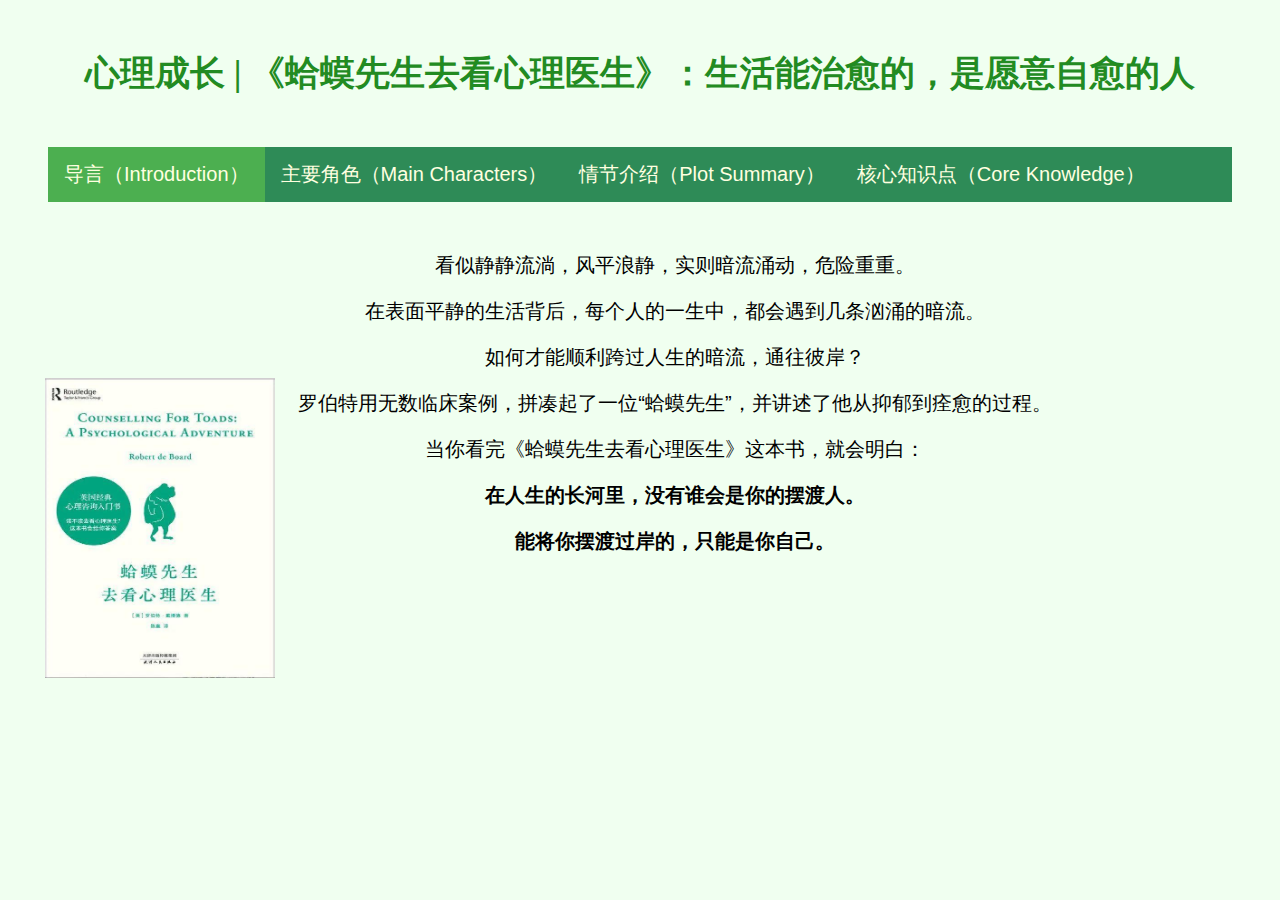
<file: index.html>
<!DOCTYPE html>
<html>
<head>
    <meta charset="utf-8">
    <meta http-equiv="X-UA-Compatible" content="IE=edge">
    <title>index</title>
    <meta name="description" content="心理成长 | 《蛤蟆先生去看心理医生》：生活能治愈的，是愿意自愈的人">
    <meta name="author" content="Xinyu Yang">
    <link rel="stylesheet" href="main.css">
    <link rel="stylesheet" href="image_index.css">
</head>
<h1 style="text-align:center;">心理成长 | 《蛤蟆先生去看心理医生》：生活能治愈的，是愿意自愈的人</h1>
<body>
<ul class="b">
  <li><a class="active" href="index.html" target="_blank">导言（Introduction）</a></li>
  <li><a href="main_characters.html" target="_blank">主要角色（Main Characters）</a></li>
  <li><a href="plot_summary.html" target="_blank">情节介绍（Plot Summary）</a></li>
  <li><a href="core_knowledge.html" target="_blank">核心知识点（Core Knowledge）</a></li>
</ul>
<p>
<img src="images/cover.jpeg" align ="left" alt="cover" width="230" height="300"/>
</p>
<p style="text-align:center;"
英国心理学家罗伯特·戴博德，曾将人生比作一条河流，<br/>
看似静静流淌，风平浪静，实则暗流涌动，危险重重。<br/>
在表面平静的生活背后，每个人的一生中，都会遇到几条汹涌的暗流。<br/>
如何才能顺利跨过人生的暗流，通往彼岸？<br/>
罗伯特用无数临床案例，拼凑起了一位“蛤蟆先生”，并讲述了他从抑郁到痊愈的过程。<br/>
当你看完《蛤蟆先生去看心理医生》这本书，就会明白：<br/>
<b>在人生的长河里，没有谁会是你的摆渡人。</b><br/>
<b>能将你摆渡过岸的，只能是你自己。</b><br/>
</p>
<br/><br/>
</body>
</html>
</file>
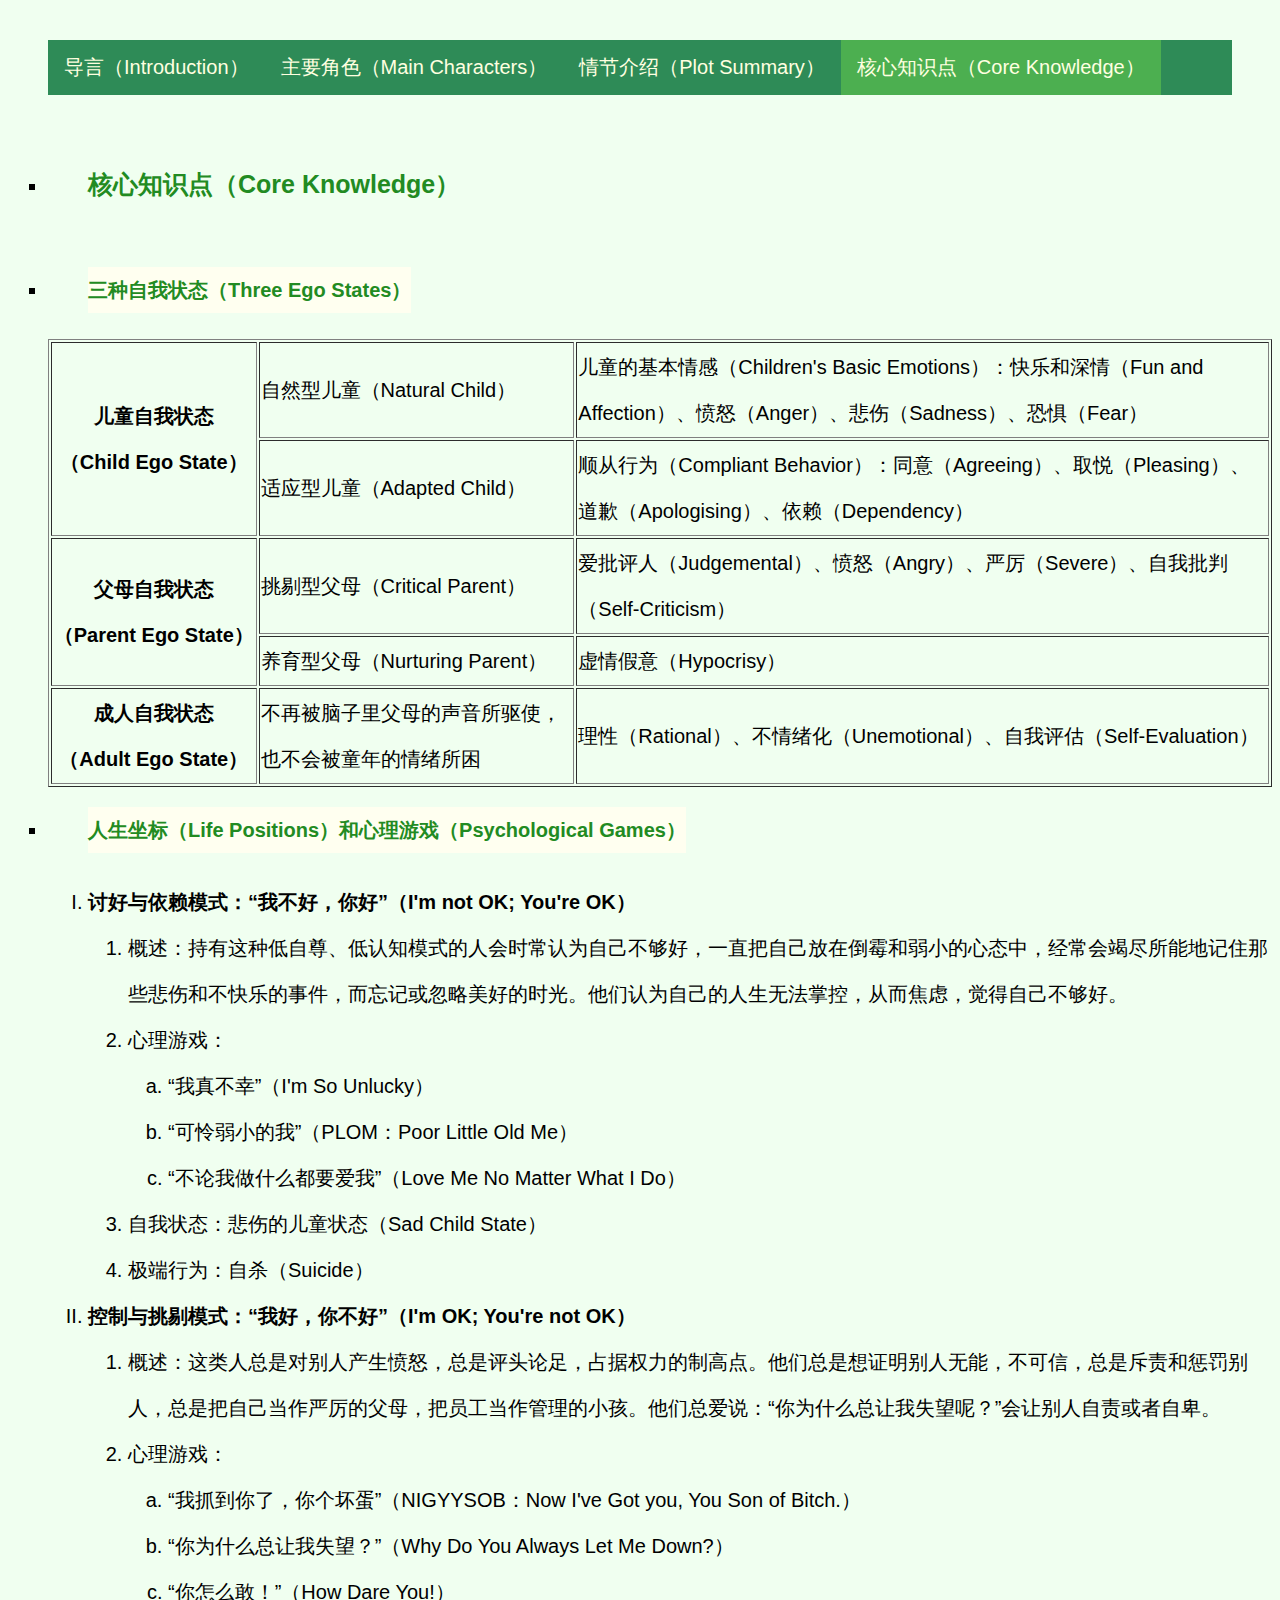
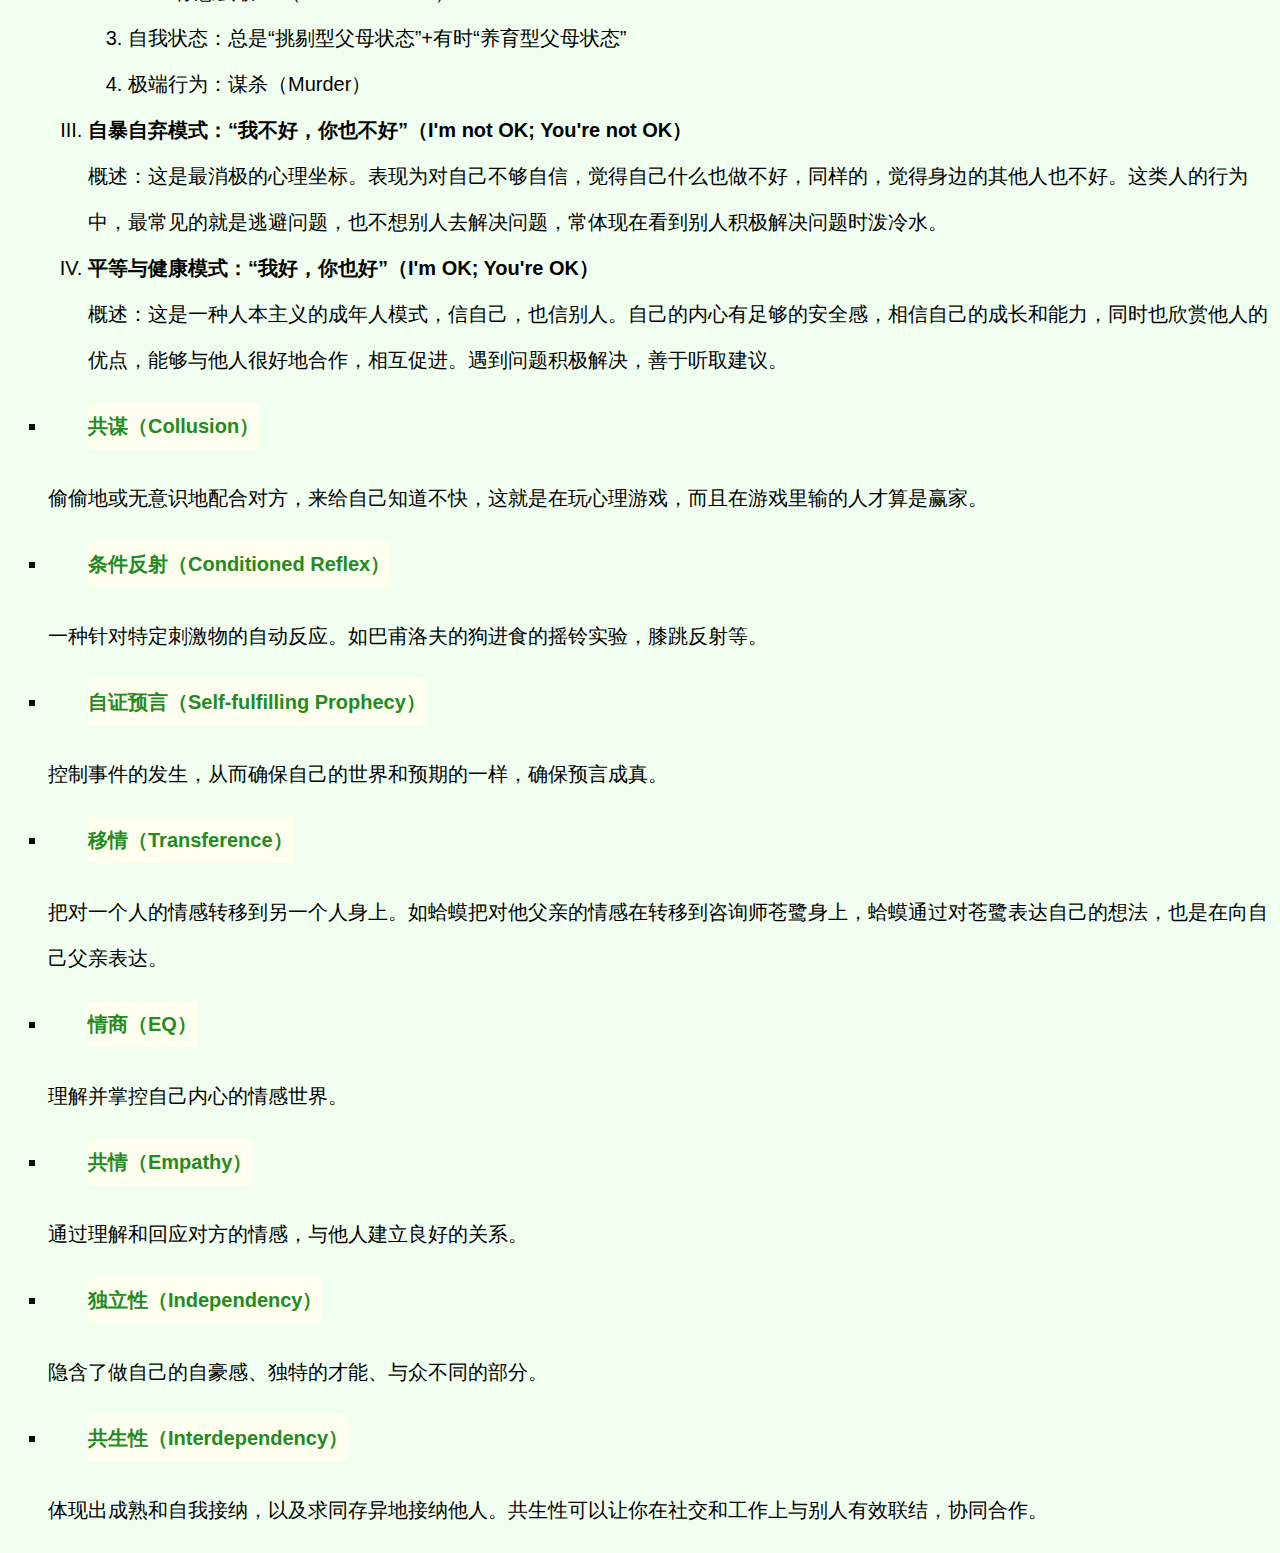
<file: core_knowledge.html>
<!DOCTYPE html>
<html>
    <head>
        <meta charset="utf-8">
        <meta http-equiv="X-UA-Compatible" content="IE=edge">
        <title>core_knowledge</title>
        <meta name="author" content="Xinyu Yang">
        <link rel="stylesheet" href="main.css">
    </head>
<body>
    <ul class="b">
        <li><a href="index.html" target="_blank">导言（Introduction）</a></li>
        <li><a href="main_characters.html" target="_blank">主要角色（Main Characters）</a></li>
        <li><a href="plot_summary.html" target="_blank">情节介绍（Plot Summary）</a></li>
        <li><a class="active" href="core_knowledge.html" target="_blank">核心知识点（Core Knowledge）</a></li>
    </ul>
    <ul class="a">
    <li><h2>核心知识点（Core Knowledge）</h2></li><br/>
<br/><p>
            <li><b><h3 style="background-color:ivory;">三种自我状态（Three Ego States）</h3></b></li><br/>
            <br/><table border="1">
            <tr>
                <th rowspan="2">儿童自我状态<br/>（Child Ego State）</th>
                <td>自然型儿童（Natural Child）</td>
                <td>儿童的基本情感（Children's Basic Emotions）：快乐和深情（Fun and Affection）、愤怒（Anger）、悲伤（Sadness）、恐惧（Fear）</td>
            </tr>
            <tr>
                <td>适应型儿童（Adapted Child）</td>
                <td>顺从行为（Compliant Behavior）：同意（Agreeing）、取悦（Pleasing）、道歉（Apologising）、依赖（Dependency）</td>
            </tr>
            <tr>
                <th rowspan="2">父母自我状态（Parent Ego State）</th>
                <td>挑剔型父母（Critical Parent）</td>
                <td>爱批评人（Judgemental）、愤怒（Angry）、严厉（Severe）、自我批判（Self-Criticism）</td>
            </tr>
            <tr>
                <td>养育型父母（Nurturing Parent）</td>
                <td>虚情假意（Hypocrisy）</td>
            </tr>
            <tr>
                <th>成人自我状态<br/>（Adult Ego State）</th>
                <td>不再被脑子里父母的声音所驱使，也不会被童年的情绪所困</td>
                <td>理性（Rational）、不情绪化（Unemotional）、自我评估（Self-Evaluation）</td>
            </tr>
            </table>
            <li><b><h3 style="background-color:ivory;">人生坐标（Life Positions）和心理游戏（Psychological Games）</h3></b></li><br/>
            <ol class="c">
                <br/><li><b>讨好与依赖模式：“我不好，你好”（I'm not OK; You're OK）</b></li><br/>
                <ol class="b">
                <li>概述：持有这种低自尊、低认知模式的人会时常认为自己不够好，一直把自己放在倒霉和弱小的心态中，经常会竭尽所能地记住那些悲伤和不快乐的事件，而忘记或忽略美好的时光。他们认为自己的人生无法掌控，从而焦虑，觉得自己不够好。</li>
                <li>心理游戏：</li><br/>
                <br/><ol class="a">
                <br/><li>“我真不幸”（I'm So Unlucky）</li>
                <br/><li>“可怜弱小的我”（PLOM：Poor Little Old Me）</li><br/>
                <li>“不论我做什么都要爱我”（Love Me No Matter What I Do）</li><br/>
                </ol>
                <li>自我状态：悲伤的儿童状态（Sad Child State）</li><br/>
                <li>极端行为：自杀（Suicide）</li>
                </ol><br/>
                <li><b>控制与挑剔模式：“我好，你不好”（I'm OK; You're not OK）</b></li><br/>
                <ol class="b">
                <li>概述：这类人总是对别人产生愤怒，总是评头论足，占据权力的制高点。他们总是想证明别人无能，不可信，总是斥责和惩罚别人，总是把自己当作严厉的父母，把员工当作管理的小孩。他们总爱说：“你为什么总让我失望呢？”会让别人自责或者自卑。</li>
                <li>心理游戏：</li>
                <br/><ol class="a"><br/>
                <br/><li>“我抓到你了，你个坏蛋”（NIGYYSOB：Now I've Got you, You Son of Bitch.）</li><br/>
                <li>“你为什么总让我失望？”（Why Do You Always Let Me Down?）</li><br/>
                <li>“你怎么敢！”（How Dare You!）</li><br/>
                </ol>
                <li>自我状态：总是“挑剔型父母状态”+有时“养育型父母状态”</li><br/>
                <li>极端行为：谋杀（Murder）</li>
                </ol><br/>
                <li><b>自暴自弃模式：“我不好，你也不好”（I'm not OK; You're not OK）</b></li><br/>
                概述：这是最消极的心理坐标。表现为对自己不够自信，觉得自己什么也做不好，同样的，觉得身边的其他人也不好。这类人的行为中，最常见的就是逃避问题，也不想别人去解决问题，常体现在看到别人积极解决问题时泼冷水。
                <li><b>平等与健康模式：“我好，你也好”（I'm OK; You're OK）</b></li><br/>
                <br/>概述：这是一种人本主义的成年人模式，信自己，也信别人。自己的内心有足够的安全感，相信自己的成长和能力，同时也欣赏他人的优点，能够与他人很好地合作，相互促进。遇到问题积极解决，善于听取建议。 
            </ol>
        <li><b><h3 style="background-color:ivory;">共谋（Collusion）</h3></b></li><br/>
        <br/>偷偷地或无意识地配合对方，来给自己知道不快，这就是在玩心理游戏，而且在游戏里输的人才算是赢家。
        <br/><li><b><h3 style="background-color:ivory;">条件反射（Conditioned Reflex）</h3></b></li><br/>
        <br/>一种针对特定刺激物的自动反应。如巴甫洛夫的狗进食的摇铃实验，膝跳反射等。
        <br/><li><b><h3 style="background-color:ivory;">自证预言（Self-fulfilling Prophecy）</h3></b></li><br/>
        <br/>控制事件的发生，从而确保自己的世界和预期的一样，确保预言成真。
        <br/><li><b><h3 style="background-color:ivory;">移情（Transference）</h3></b></li><br/>
        <br/>把对一个人的情感转移到另一个人身上。如蛤蟆把对他父亲的情感在转移到咨询师苍鹭身上，蛤蟆通过对苍鹭表达自己的想法，也是在向自己父亲表达。
        <br/><li><b><h3 style="background-color:ivory;">情商（EQ）</h3></b></li><br/>
        <br/>理解并掌控自己内心的情感世界。
        <br/><li><b><h3 style="background-color:ivory;">共情（Empathy）</h3></b></li><br/>
        <br/>通过理解和回应对方的情感，与他人建立良好的关系。
        <br/><li><b><h3 style="background-color:ivory;">独立性（Independency）</h3></b></li><br/>
        <br/>隐含了做自己的自豪感、独特的才能、与众不同的部分。
        <br/><li><b><h3 style="background-color:ivory;">共生性（Interdependency）</h3></b></li><br/>
        <br/>体现出成熟和自我接纳，以及求同存异地接纳他人。共生性可以让你在社交和工作上与别人有效联结，协同合作。
    </ul>
</p>
</body>
</html>
</file>
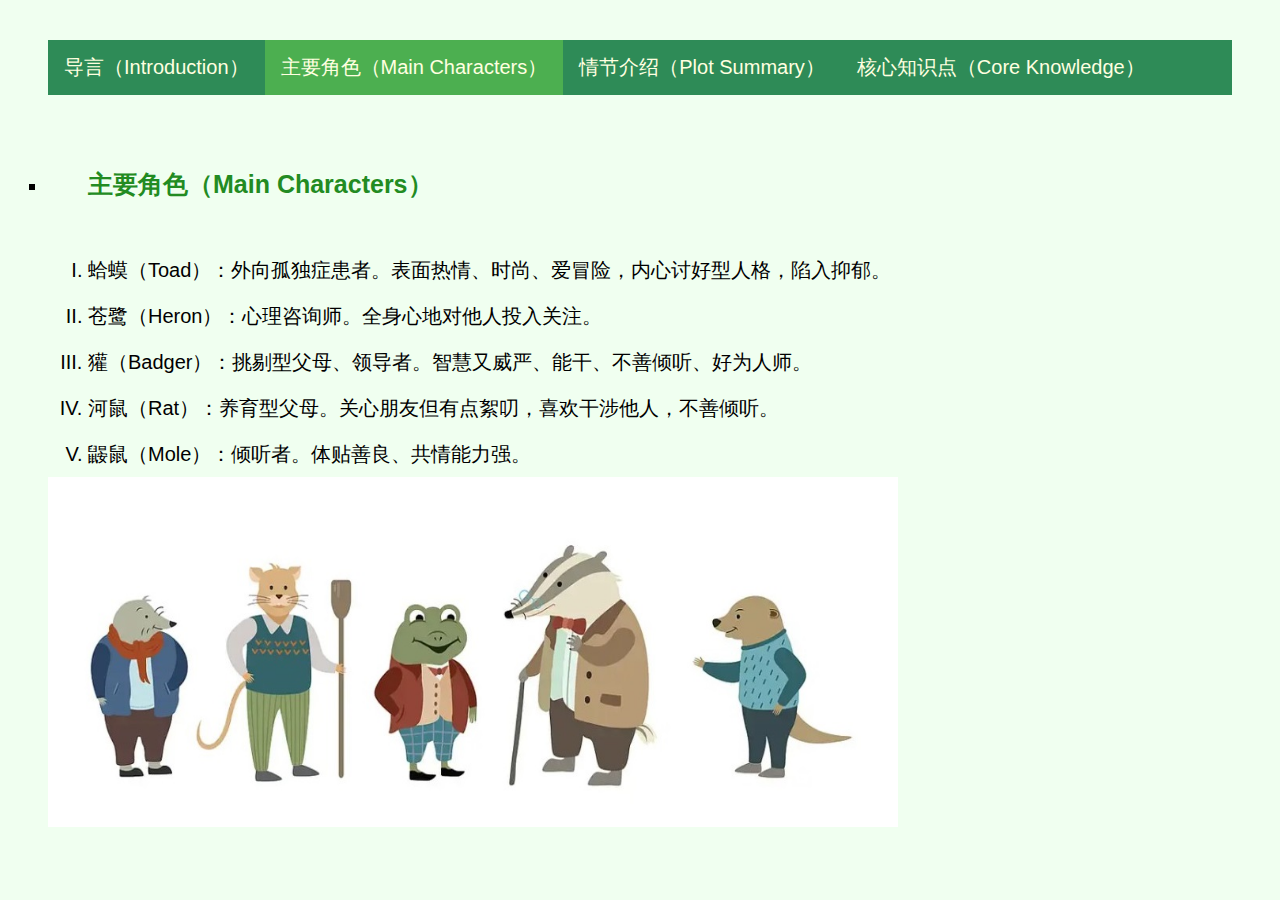
<file: main_characters.html>
<!DOCTYPE html>
<html>
<head>
    <meta charset="utf-8">
    <meta http-equiv="X-UA-Compatible" content="IE=edge">
    <title>main_characters</title>
    <meta name="author" content="Xinyu Yang">
    <link rel="stylesheet" href="main.css">
</head>
<body>
    <ul class="b">
        <li><a href="index.html" target="_blank">导言（Introduction）</a></li>
        <li><a class="active" href="main_characters.html" target="_blank">主要角色（Main Characters）</a></li>
        <li><a href="plot_summary.html" target="_blank">情节介绍（Plot Summary）</a></li>
        <li><a href="core_knowledge.html" target="_blank">核心知识点（Core Knowledge）</a></li>
    </ul>
    <ul class="a"><li><h2>主要角色（Main Characters）</h2></li><br/>
<p>
    <ol class="c"><br/>
        <li>蛤蟆（Toad）：外向孤独症患者。表面热情、时尚、爱冒险，内心讨好型人格，陷入抑郁。</li><br/>
        <li>苍鹭（Heron）：心理咨询师。全身心地对他人投入关注。</li><br/>
        <li>獾（Badger）：挑剔型父母、领导者。智慧又威严、能干、不善倾听、好为人师。</li><br/>
        <li>河鼠（Rat）：养育型父母。关心朋友但有点絮叨，喜欢干涉他人，不善倾听。</li><br/>
        <li>鼹鼠（Mole）：倾听者。体贴善良、共情能力强。</li><br/>
    </ol>  
<img src="images/characters.jpg" align ="left" alt="main characters" width="850" height="350"/>
</p> 
</body>
</html>
</file>
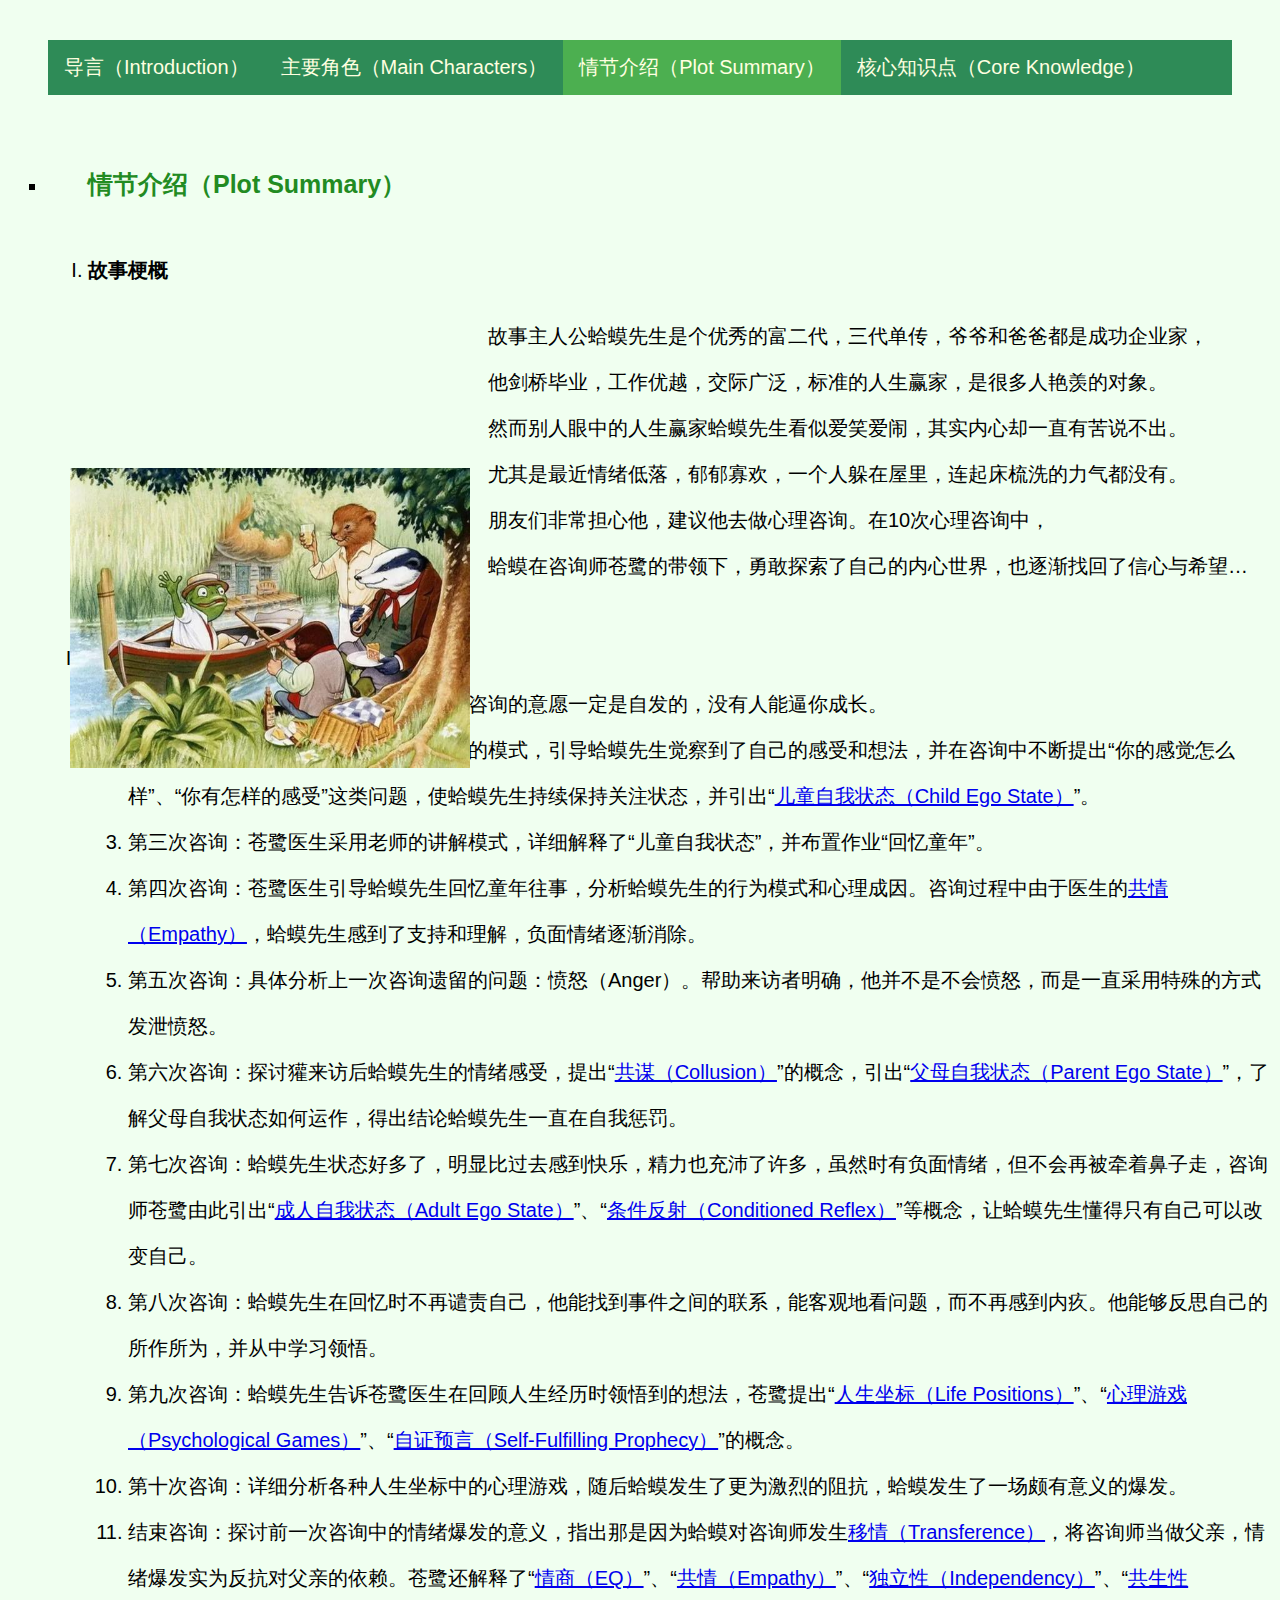
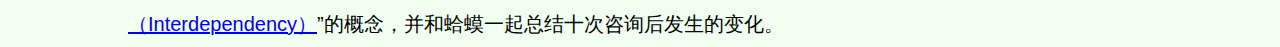
<file: plot_summary.html>
<!DOCTYPE html>
<html>
    <head>
        <meta charset="utf-8">
        <meta http-equiv="X-UA-Compatible" content="IE=edge">
        <title>plot_summary</title>
        <meta name="author" content="Xinyu Yang">
        <link rel="stylesheet" href="main.css">
        <link rel="stylesheet" href="image_plot_summary.css"
    </head>
<body>
    <ul class="b">
        <li><a href="index.html" target="_blank">导言（Introduction）</a></li>
        <li><a href="main_characters.html" target="_blank">主要角色（Main Characters）</a></li>
        <li><a class="active" href="plot_summary.html" target="_blank">情节介绍（Plot Summary）</a></li>
        <li><a href="core_knowledge.html" target="_blank">核心知识点（Core Knowledge）</a></li>
    </ul>
    <ul class="a"><li><h2>情节介绍（Plot Summary）</h2></li><br/>
<p>
    <ol class="c"><br/>
    <img src="images/friends.jpeg" alt="main characters" align ="left" width="400" height="300"/>
        <li><b>故事梗概</b></li><br/>
</p>
    <div>
    <p1>故事主人公蛤蟆先生是个优秀的富二代，三代单传，爷爷和爸爸都是成功企业家，<br/></p1>
    <p1>他剑桥毕业，工作优越，交际广泛，标准的人生赢家，是很多人艳羡的对象。<br/></p1>
    <p1>然而别人眼中的人生赢家蛤蟆先生看似爱笑爱闹，其实内心却一直有苦说不出。<br/></p1>
    <p1>尤其是最近情绪低落，郁郁寡欢，一个人躲在屋里，连起床梳洗的力气都没有。<br/></p1>
    <p1>朋友们非常担心他，建议他去做心理咨询。在10次心理咨询中，<br/></p1>
    <p1>蛤蟆在咨询师苍鹭的带领下，勇敢探索了自己的内心世界，也逐渐找回了信心与希望…<br/></p1>
    </div>
        <br/><li><b>咨询过程</b></li><br/>
           <ol class="b">
            <li>第一次咨询：明确咨询的基本前提——咨询的意愿一定是自发的，没有人能逼你成长。</li>
            <li>第二次咨询：苍鹭医生通过情绪温度计的模式，引导蛤蟆先生觉察到了自己的感受和想法，并在咨询中不断提出“你的感觉怎么样”、“你有怎样的感受”这类问题，使蛤蟆先生持续保持关注状态，并引出“<a href="http://bfsuyxy.github.io/core_knowledge.html" target="_blank">儿童自我状态（Child Ego State）</a>”。</li>
            <li>第三次咨询：苍鹭医生采用老师的讲解模式，详细解释了“儿童自我状态”，并布置作业“回忆童年”。</li>
            <li>第四次咨询：苍鹭医生引导蛤蟆先生回忆童年往事，分析蛤蟆先生的行为模式和心理成因。咨询过程中由于医生的<a href="http://bfsuyxy.github.io/core_knowledge.html" target="_blank" >共情（Empathy）</a>，蛤蟆先生感到了支持和理解，负面情绪逐渐消除。</li>
            <li>第五次咨询：具体分析上一次咨询遗留的问题：愤怒（Anger）。帮助来访者明确，他并不是不会愤怒，而是一直采用特殊的方式发泄愤怒。</li>
            <li>第六次咨询：探讨獾来访后蛤蟆先生的情绪感受，提出“<a href="http://bfsuyxy.github.io/core_knowledge.html" target="_blank">共谋（Collusion）</a>”的概念，引出“<a href="http://bfsuyxy.github.io/core_knowledge.html" target="_blank">父母自我状态（Parent Ego State）</a>”，了解父母自我状态如何运作，得出结论蛤蟆先生一直在自我惩罚。</li>
            <li>第七次咨询：蛤蟆先生状态好多了，明显比过去感到快乐，精力也充沛了许多，虽然时有负面情绪，但不会再被牵着鼻子走，咨询师苍鹭由此引出“<a href="http://bfsuyxy.github.io/core_knowledge.html" target="_blank">成人自我状态（Adult Ego State）</a>”、“<a href="http://bfsuyxy.github.io/core_knowledge.html" target="_blank">条件反射（Conditioned Reflex）</a>”等概念，让蛤蟆先生懂得只有自己可以改变自己。</li>
            <li>第八次咨询：蛤蟆先生在回忆时不再谴责自己，他能找到事件之间的联系，能客观地看问题，而不再感到内疚。他能够反思自己的所作所为，并从中学习领悟。</li>
            <li>第九次咨询：蛤蟆先生告诉苍鹭医生在回顾人生经历时领悟到的想法，苍鹭提出“<a href="http://bfsuyxy.github.io/core_knowledge.html" target="_blank">人生坐标（Life Positions）</a>”、“<a href="http://bfsuyxy.github.io/core_knowledge.html" target="_blank">心理游戏（Psychological Games）</a>”、“<a href="http://bfsuyxy.github.io/core_knowledge.html" target="_blank">自证预言（Self-Fulfilling Prophecy）</a>”的概念。</li>
            <li>第十次咨询：详细分析各种人生坐标中的心理游戏，随后蛤蟆发生了更为激烈的阻抗，蛤蟆发生了一场颇有意义的爆发。 </li>
            <li>结束咨询：探讨前一次咨询中的情绪爆发的意义，指出那是因为蛤蟆对咨询师发生<a href="http://bfsuyxy.github.io/core_knowledge.html" target="_blank">移情（Transference）</a>，将咨询师当做父亲，情绪爆发实为反抗对父亲的依赖。苍鹭还解释了“<a href="http://bfsuyxy.github.io/core_knowledge.html" target="_blank">情商（EQ）</a>”、“<a href="http://bfsuyxy.github.io/core_knowledge.html" target="_blank">共情（Empathy）</a>”、“<a href="http://bfsuyxy.github.io/core_knowledge.html" target="_blank">独立性（Independency）</a>”、“<a href="http://bfsuyxy.github.io/core_knowledge.html" target="_blank">共生性（Interdependency）</a>”的概念，并和蛤蟆一起总结十次咨询后发生的变化。</li>
           </ol>
    </ol> 
</p>
</body>
</html>
</file>
<file: main.css>
body {
    background-color:honeydew;
  }
  
  h1 {
    color: forestgreen;
    margin-top: 50px;
    margin-bottom: 50px;
    margin-right: 50px;
    margin-left: 50px;
    font-family:"楷体","楷体_GB2312";
    font-size: 35px;
  }
  h2 {
    color: forestgreen;
    margin-left: 40px;
    margin-bottom: 0px;
    font-family:Arial, "楷体","楷体_GB2312";
    font-size: 25px;
  }
  h3 {
    color: forestgreen;
    margin-left: 40px;
    font-family:Arial, "楷体","楷体_GB2312";
    font-size: 20px;
  }
  p {
    font-family:Arial, "楷体","楷体_GB2312";
    font-size: 20px;
    text-indent: 0px;
    line-height: 2.3;
    margin-top: 20px;
    margin-bottom: 20px;
    margin-right: 100px;
    margin-left: 170px;
  }
  p1 {
    font-family:Arial, "楷体","楷体_GB2312";
    font-size: 20px;
    text-indent: 0px;
    line-height: 2.3;
    margin-left: 400px;
  }
  p2 {
    font-family:Arial, "楷体","楷体_GB2312";
    font-size: 20px;
    text-indent: 0px;
    line-height: 2.3;
    margin-left: 0px;
  }
  ul.a {
    list-style-type: square;
    font-family:Arial, "楷体","楷体_GB2312";
    font-size: 20px;
    line-height: 2.3;
  } 
 
  ul.c {
    list-style-type: circle;
  }
  ol.a {
    list-style-type: lower-alpha;
  }
  ol.b {
    list-style-type: number;
    font-family:Arial, "楷体","楷体_GB2312";
  }
  ol.c {
    list-style-type: upper-roman;
    font-family:Arial, "楷体","楷体_GB2312";
  }
 
  li {
    float: left;
  }
  ul.b {
    list-style-type: none;
    margin: 40px;
    padding: 0;
    overflow: hidden;
    background-color: SeaGreen ;
    font-family:Arial, "楷体","楷体_GB2312";
    font-size: 20px;
  }
  ul.b li a {
    display: block;
    color: lightyellow;
    text-align: center;
    padding: 14px 16px;
    text-decoration: none;
  }
  
  ul.b li a:hover {
    background-color: darkseagreen;
  }
  .active {
    background-color: #4CAF50;
  }

  ol.b li a{
    text-decoration: underline;
  }
</file>
<file: image_index.css>
img {position: absolute;top: 42%;left:3.53% ;
  }
</file>
<file: image_plot_summary.css>
img {position: absolute;top: 52%;left:5.5% ;
  }
</file>
